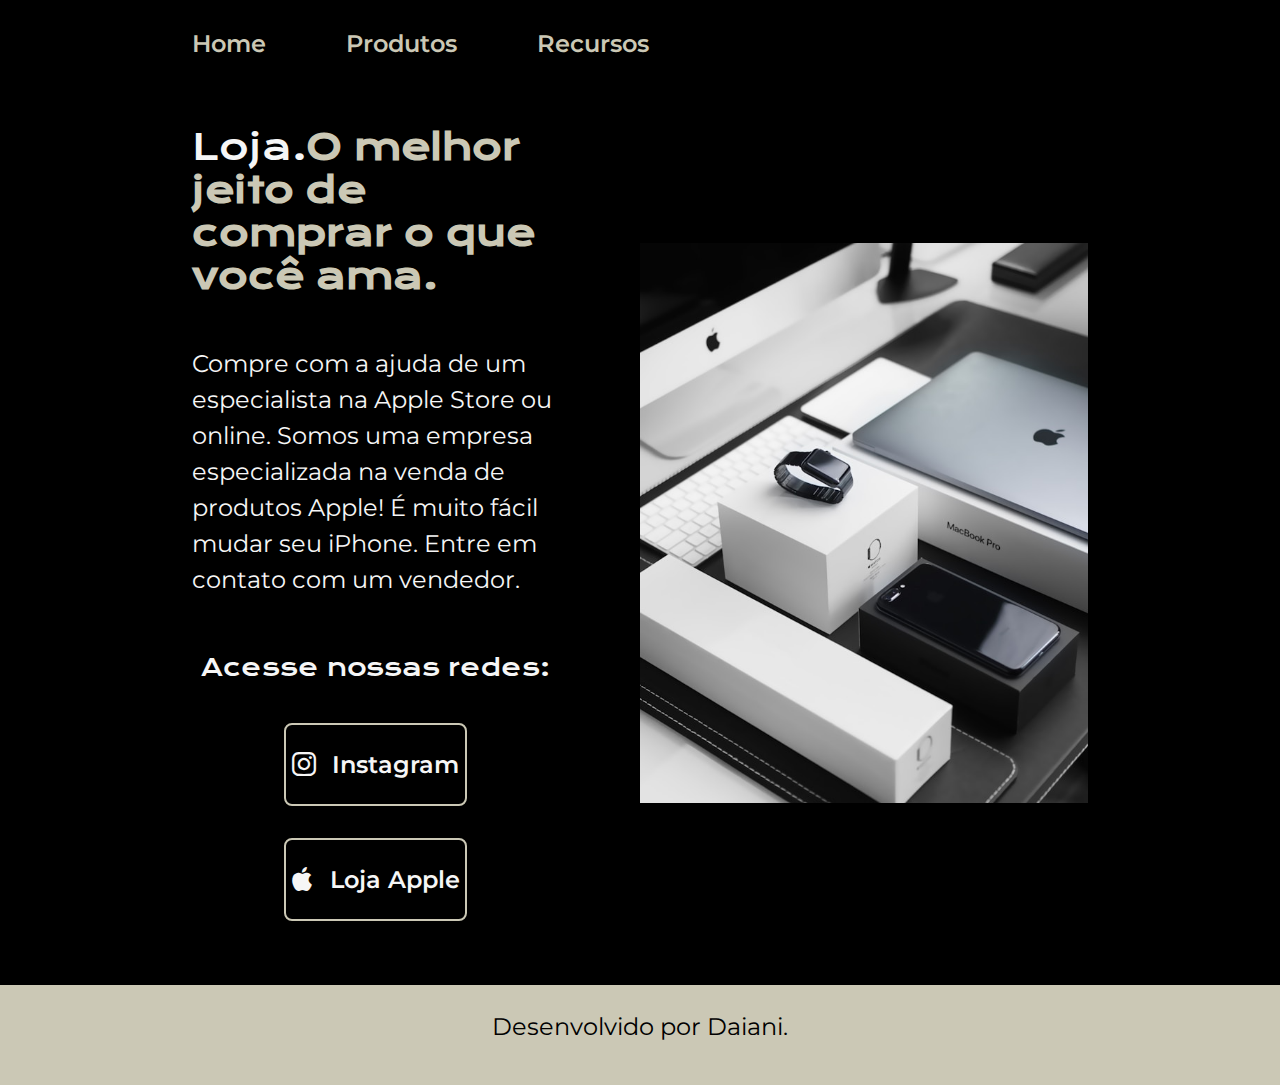
<file: index.html>
<!DOCTYPE html>
<html lang="pt-br">
<head>
    <meta charset="UTF-8">
    <meta http-equiv="X-UA-Compatible" content="IE=edge">
    <meta name="viewport" content="width=device-width, initial-scale=1.0">
    <title>Produto de Daiani</title>
    <link href="https://cdn.jsdelivr.net/npm/bootstrap@5.3.3/dist/css/bootstrap.min.css" rel="stylesheet" integrity="sha384-QWTKZyjpPEjISv5WaRU9OFeRpok6YctnYmDr5pNlyT2bRjXh0JMhjY6hW+ALEwIH" crossorigin="anonymous">
    <link rel="stylesheet" href="https://cdn.jsdelivr.net/npm/bootstrap-icons@1.11.3/font/bootstrap-icons.min.css">
    <link rel="stylesheet" href="./styles/style.css">
</head>
<body>
    <header class="cabecalho">
        <nav class="cabecalho__menu">
            <a class="cabecalho__menu__link" href="index.html">Home</a>
            <a class="cabecalho__menu__link" href="produtos.html">Produtos</a>
            <a class="cabecalho__menu__link" href="recursos.html">Recursos</a>
        </nav>
    </header>
    <main class="apresentacao">
        <section class="apresentacao__conteudo">
            <h1 class="apresentacao__conteudo__titulo">Loja.<strong class="titulo-destaque">O melhor jeito de comprar o que você ama.</strong></h1>
            <p class="apresentacao__conteudo__texto">Compre com a ajuda de um especialista na Apple Store ou online. Somos uma empresa especializada na venda de produtos Apple! É muito fácil mudar seu iPhone. Entre em contato com um vendedor.</p>
            <div class="apresentacao__links">
                <h2 class="apresentacao__links__subtitulo">Acesse nossas redes:</h2>
                <a class="apresentacao__links__navegacao" href="https://www.instagram.com/apple/">
                    <i class="bi bi-instagram"></i>
                    Instagram
                </a>
                <a class="apresentacao__links__navegacao" href="https://www.apple.com/br/store?afid=p238%7CsikJb1MHC-dc_mtid_1870765e38482_pcrid_699465943155_pgrid_17049243418_pntwk_g_pchan__pexid__ptid_kwd-10778630_&cid=aos-br-kwgo-brand--slid---product-">
                    <i class="bi bi-apple"></i>
                    Loja Apple
                </a>
            </div>
        </section>
        <img class="apresentacao__imagem" src="./assets/imghomep.jpg" alt="Foto Exemplo da Home">
    </main>
    <footer class="rodape">
        <p>Desenvolvido por Daiani.</p>
    </footer>
</body>
</html>
</file>
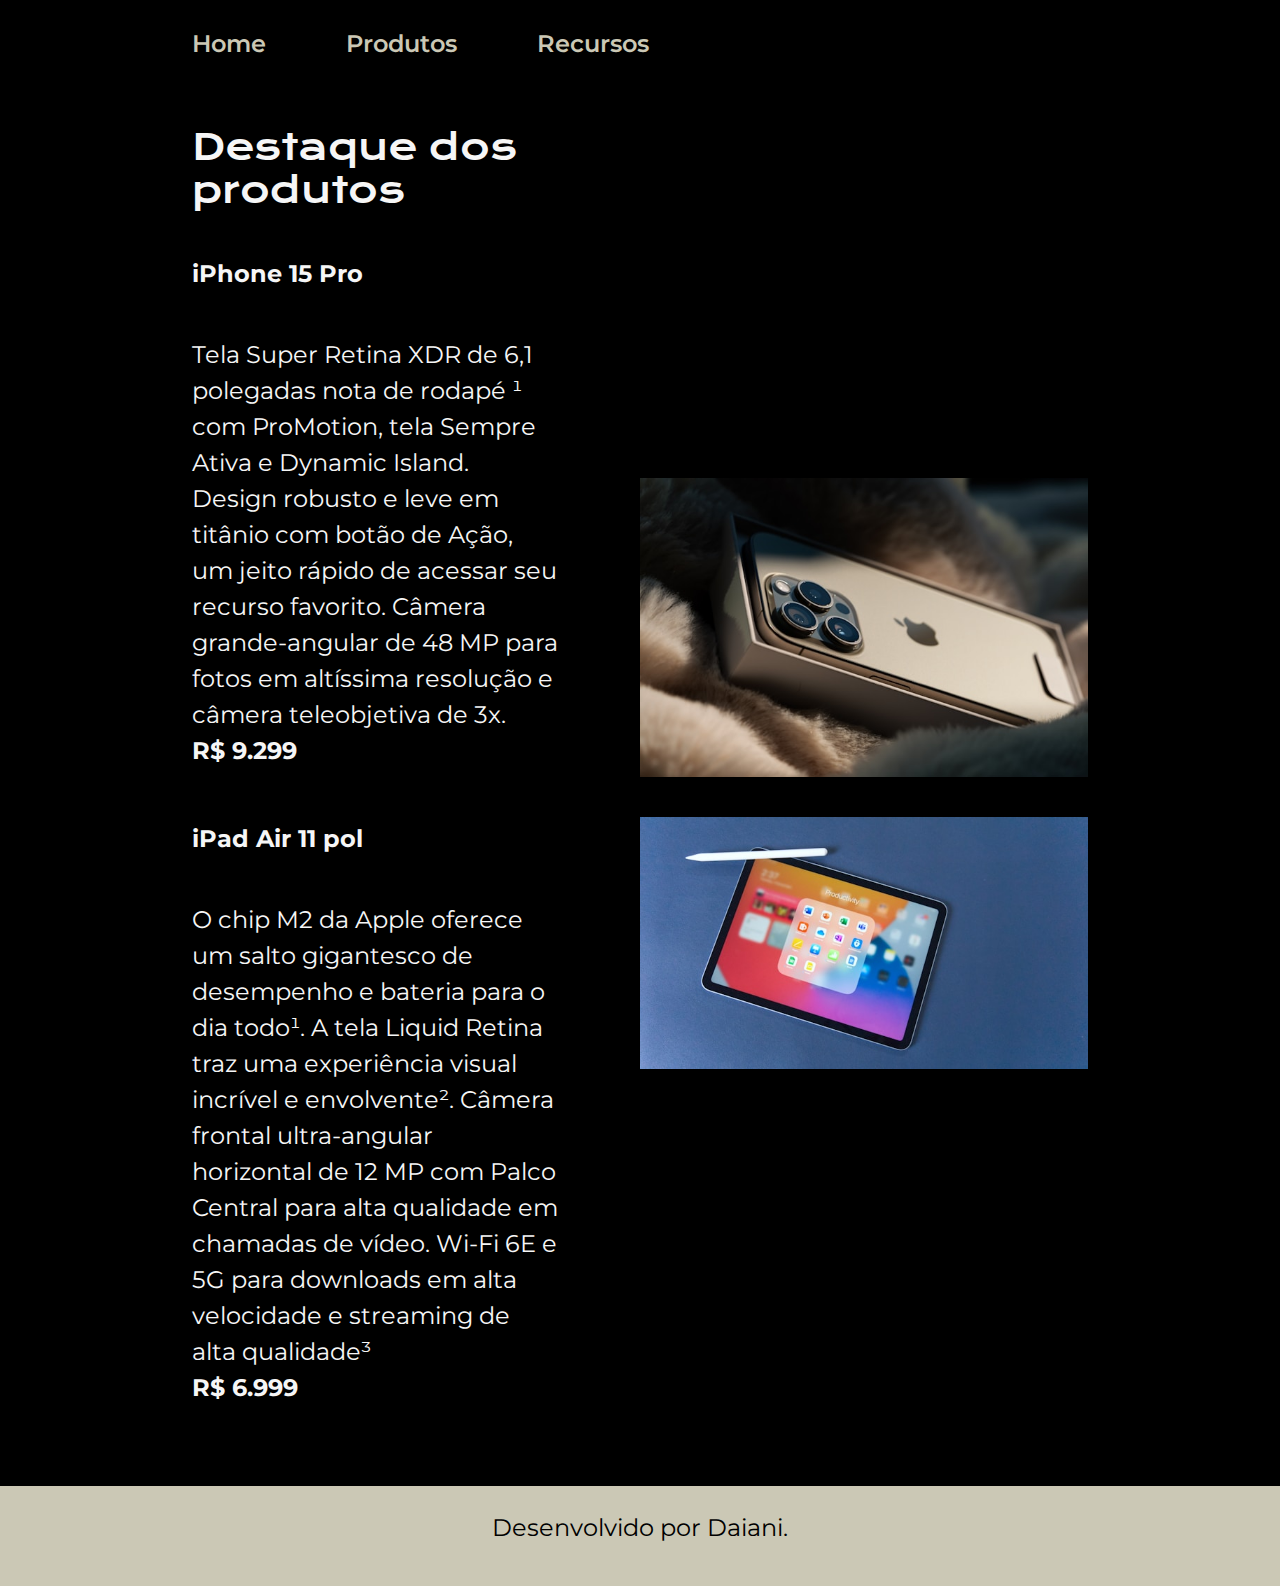
<file: produtos.html>
<!DOCTYPE html>
<html lang="pt-br">
<head>
    <meta charset="UTF-8">
    <meta http-equiv="X-UA-Compatible" content="IE=edge">
    <meta name="viewport" content="width=device-width, initial-scale=1.0">
    <title>Produtos</title>
    <link href="https://cdn.jsdelivr.net/npm/bootstrap@5.3.3/dist/css/bootstrap.min.css" rel="stylesheet" integrity="sha384-QWTKZyjpPEjISv5WaRU9OFeRpok6YctnYmDr5pNlyT2bRjXh0JMhjY6hW+ALEwIH" crossorigin="anonymous">
    <link rel="stylesheet" href="https://cdn.jsdelivr.net/npm/bootstrap-icons@1.11.3/font/bootstrap-icons.min.css">
    <link rel="stylesheet" href="styles/style.css">
</head>
<body>
    <header class="cabecalho">
        <nav class="cabecalho__menu">
            <a class="cabecalho__menu__link" href="index.html">Home</a>
            <a class="cabecalho__menu__link" href="produtos.html">Produtos</a>
            <a class="cabecalho__menu__link" href="recursos.html">Recursos</a>
        </nav>
    </header>
    <main class="apresentacao">
        <section class="apresentacao__conteudo">
            <h1 class="apresentacao__conteudo__titulo">Destaque dos produtos</h1>
            <h3 class="apresentacao__conteudo__texto"><strong>iPhone 15 Pro</strong></h3>
            <p class="apresentacao__conteudo__texto">Tela Super Retina XDR de 6,1 polegadas nota de rodapé ¹ com ProMotion, tela Sempre Ativa e Dynamic Island. Design robusto e leve em titânio com botão de Ação, um jeito rápido de acessar seu recurso favorito. Câmera grande-angular de 48 MP para fotos em altíssima resolução e câmera teleobjetiva de 3x. <br>
            <strong>R$ 9.299</strong></p>
            <h3 class="apresentacao__conteudo__texto"><strong>iPad Air 11 pol</strong></h3>
            <p class="apresentacao__conteudo__texto">O chip M2 da Apple oferece um salto gigantesco de desempenho e bateria para o dia todo¹. A tela Liquid Retina traz uma experiência visual incrível e envolvente². Câmera frontal ultra-angular horizontal de 12 MP com Palco Central para alta qualidade em chamadas de vídeo. Wi-Fi 6E e 5G para downloads em alta velocidade e streaming de alta qualidade³ <br>
            <strong>R$ 6.999</strong></p>
        </section>
        <section class="apresentacao__conteudo">
            <img class="apresentacao_conteudo_img" src="./assets/iphone.jpg" alt="Foto Exemplo Recurso">
            <img class="apresentacao_conteudo_img" src="./assets/ipad.jpg" alt="Foto Exemplo Recurso">
        </section>
    </main>
    <footer class="rodape">
        <p>Desenvolvido por Daiani.</p>
    </footer>
</body>
</html>
</file>
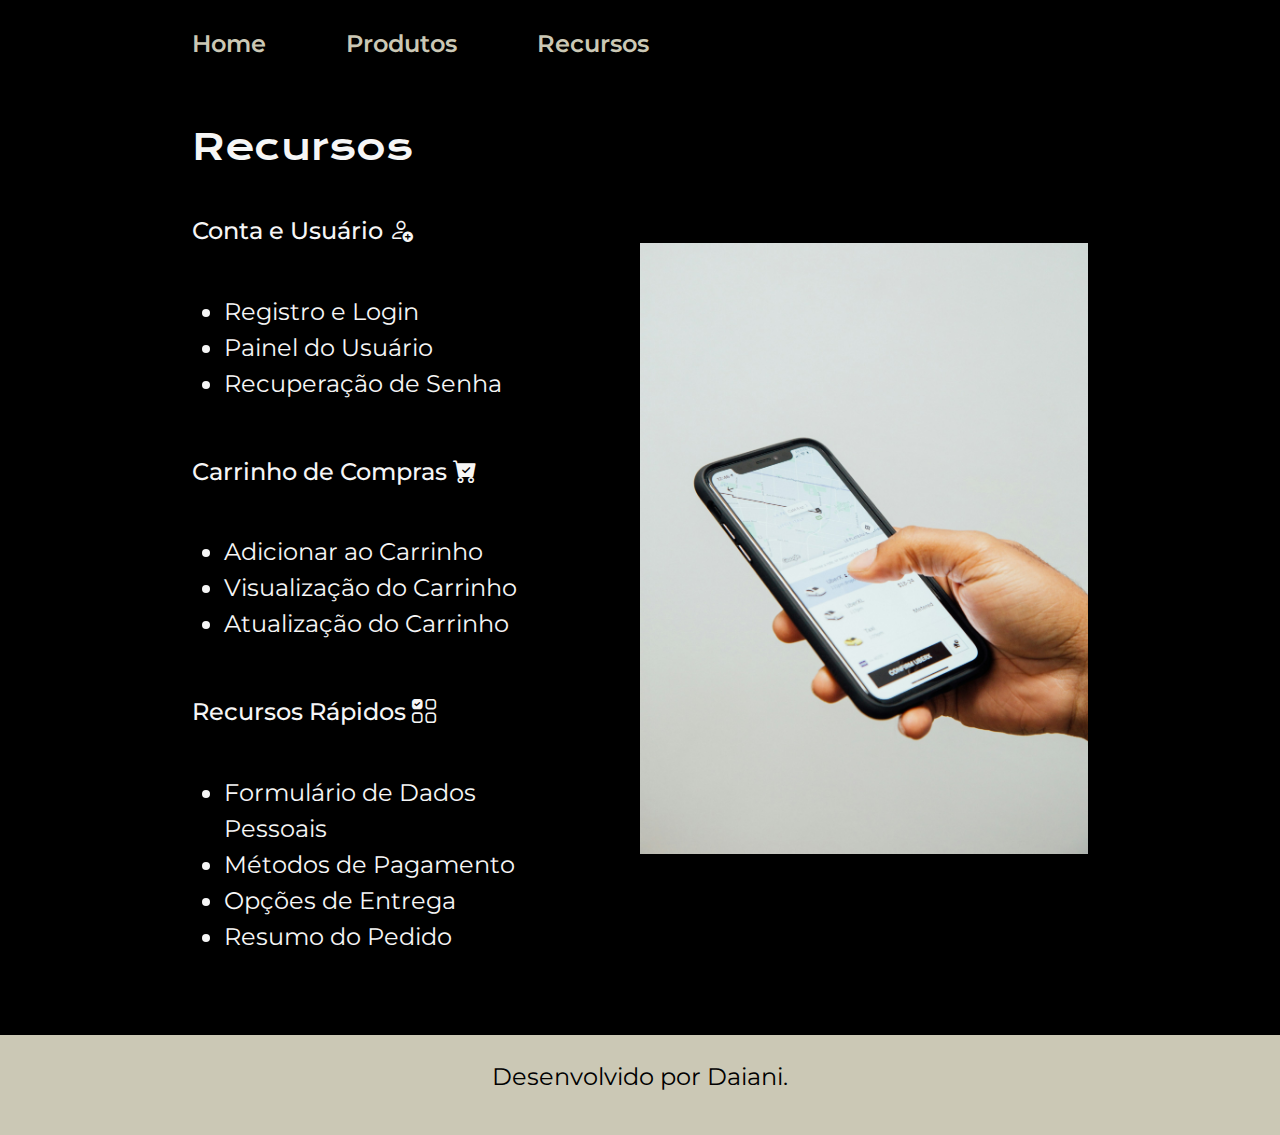
<file: recursos.html>
<!DOCTYPE html>
<html lang="pt-br">
<head>
    <meta charset="UTF-8">
    <meta http-equiv="X-UA-Compatible" content="IE=edge">
    <meta name="viewport" content="width=device-width, initial-scale=1.0">
    <title>Recursos</title>
    <link href="https://cdn.jsdelivr.net/npm/bootstrap@5.3.3/dist/css/bootstrap.min.css" rel="stylesheet" integrity="sha384-QWTKZyjpPEjISv5WaRU9OFeRpok6YctnYmDr5pNlyT2bRjXh0JMhjY6hW+ALEwIH" crossorigin="anonymous">
    <link rel="stylesheet" href="https://cdn.jsdelivr.net/npm/bootstrap-icons@1.11.3/font/bootstrap-icons.min.css">
    <link rel="stylesheet" href="styles/style.css">
</head>
<body>
    <header class="cabecalho">
        <nav class="cabecalho__menu">
            <a class="cabecalho__menu__link" href="index.html">Home</a>
            <a class="cabecalho__menu__link" href="produtos.html">Produtos</a>
            <a class="cabecalho__menu__link" href="recursos.html">Recursos</a>
        </nav>
    </header>
    <main class="apresentacao">
        <section class="apresentacao__conteudo">
            <h1 class="apresentacao__conteudo__titulo">Recursos</h1>

            <h3 class="apresentacao__conteudo__texto">Conta e Usuário <i class="bi bi-person-add"></i></h3>
                <ul class="apresentacao__conteudo__texto">
                    <li>Registro e Login</li>
                    <li>Painel do Usuário</li>
                    <li>Recuperação de Senha</li>
                </ul>
            

            <h3 class="apresentacao__conteudo__texto">Carrinho de Compras <i class="bi bi-cart-check-fill"></i></h3>
                <ul class="apresentacao__conteudo__texto">
                    <li>Adicionar ao Carrinho</li>
                    <li>Visualização do Carrinho</li>
                    <li>Atualização do Carrinho</li>
                </ul>

            <h3 class="apresentacao__conteudo__texto">Recursos Rápidos <i class="bi bi-ui-checks-grid"></i></h3>
                <ul class="apresentacao__conteudo__texto">
                    <li>Formulário de Dados Pessoais</li>
                    <li>Métodos de Pagamento</li>
                    <li>Opções de Entrega</li>
                    <li>Resumo do Pedido</li>
                </ul>
        </section>

        <img class="apresentacao__imagem" src="./assets/recusrsom.jpg" alt="Foto Exemplo Recurso">
       
            
       
        

    </main>
    <footer class="rodape">
        <p>Desenvolvido por Daiani.</p>
    </footer>
</body>
</html>
</file>
<file: styles/style.css>
@import url('https://fonts.googleapis.com/css2?family=Krona+One&family=Montserrat:wght@400;600&display=swap');

:root {
    --cor-primaria: #000000;
    --cor-secundaria: #F6F6F6;
    --cor-terciaria: #cbc8b5;
    --cor-hover: #272727;

    --fonte-primaria: 'Krona One', sans-serif;
    --fonte-secundaria: 'Montserrat', sans-serif;
}
* {
    margin: 0;
    padding: 0;
}

body {
    box-sizing: border-box;
    background-color: var(--cor-primaria);
    color: var(--cor-secundaria);
}

.cabecalho {
    /* padding: 100px; */
    padding: 2% 0% 0% 15%;
}

.cabecalho__menu {
    display: flex;
    gap: 80px;
}

.cabecalho__menu__link {
    font-family: var(--fonte-secundaria);
    font-size: 1.5rem;
    font-weight: 600;
    color: var(--cor-terciaria);
    text-decoration: none;
}

.apresentacao {
    /* padding: 50px; */
    padding: 5% 15%;
    display: flex;
    align-items: center;
    justify-content: space-between;
    gap: 82px;
    /* deu erro no gap 82px*/
}

.apresentacao__conteudo {
    width: 50%;
    display: flex;
    flex-direction: column;
    gap: 40px;
}

.apresentacao__conteudo__titulo {
    font-size: 2.25rem;
    font-family: var(--fonte-primaria);
}

.titulo-destaque {
    color: var(--cor-terciaria);
}

.apresentacao__conteudo__texto {
    font-size: 1.5rem;
    font-family: var(--fonte-secundaria);
}

.apresentacao__links {
    display: flex;
    flex-direction: column;
    justify-content: space-between;
    align-items: center;
    gap: 32px;
}

.apresentacao__links__subtitulo {
    font-family: var(--fonte-primaria);
    font-weight: 400;
    font-size: 1.5rem;
}

.apresentacao__links__navegacao {
    display: flex;
    justify-content: center;
    gap: 16px;
    border: 2px solid var(--cor-terciaria);
    width: 50%;
    text-align: center;
    border-radius: 8px;
    font-size: 1.5rem;
    font-weight: 600;
    padding: 21.5px 0;
    text-decoration: none;
    color: var(--cor-secundaria);
    font-family: var(--fonte-secundaria);
}

.apresentacao__links__navegacao:hover {
    background-color: var(--cor-hover);
}

.apresentacao__imagem {
    width: 50%;
}

.rodape {
    color: var(--cor-primaria);
    background-color: var(--cor-terciaria);
    padding: 24px;
    text-align: center;
    font-family: var(--fonte-secundaria);
    font-size: 1.5rem;
    font-weight: 400;
}

@media (max-width: 1200px) {
    .cabecalho {
        padding: 10%;
    }

    .cabecalho__menu {
        justify-content: center;
    }

    .apresentacao {
        flex-direction: column-reverse;
        padding: 5%;
    }

    .apresentacao__conteudo {
        width: auto;
    }

    .apresentacao__conteudo_img {
        width: 50%;
    }
}
</file>
